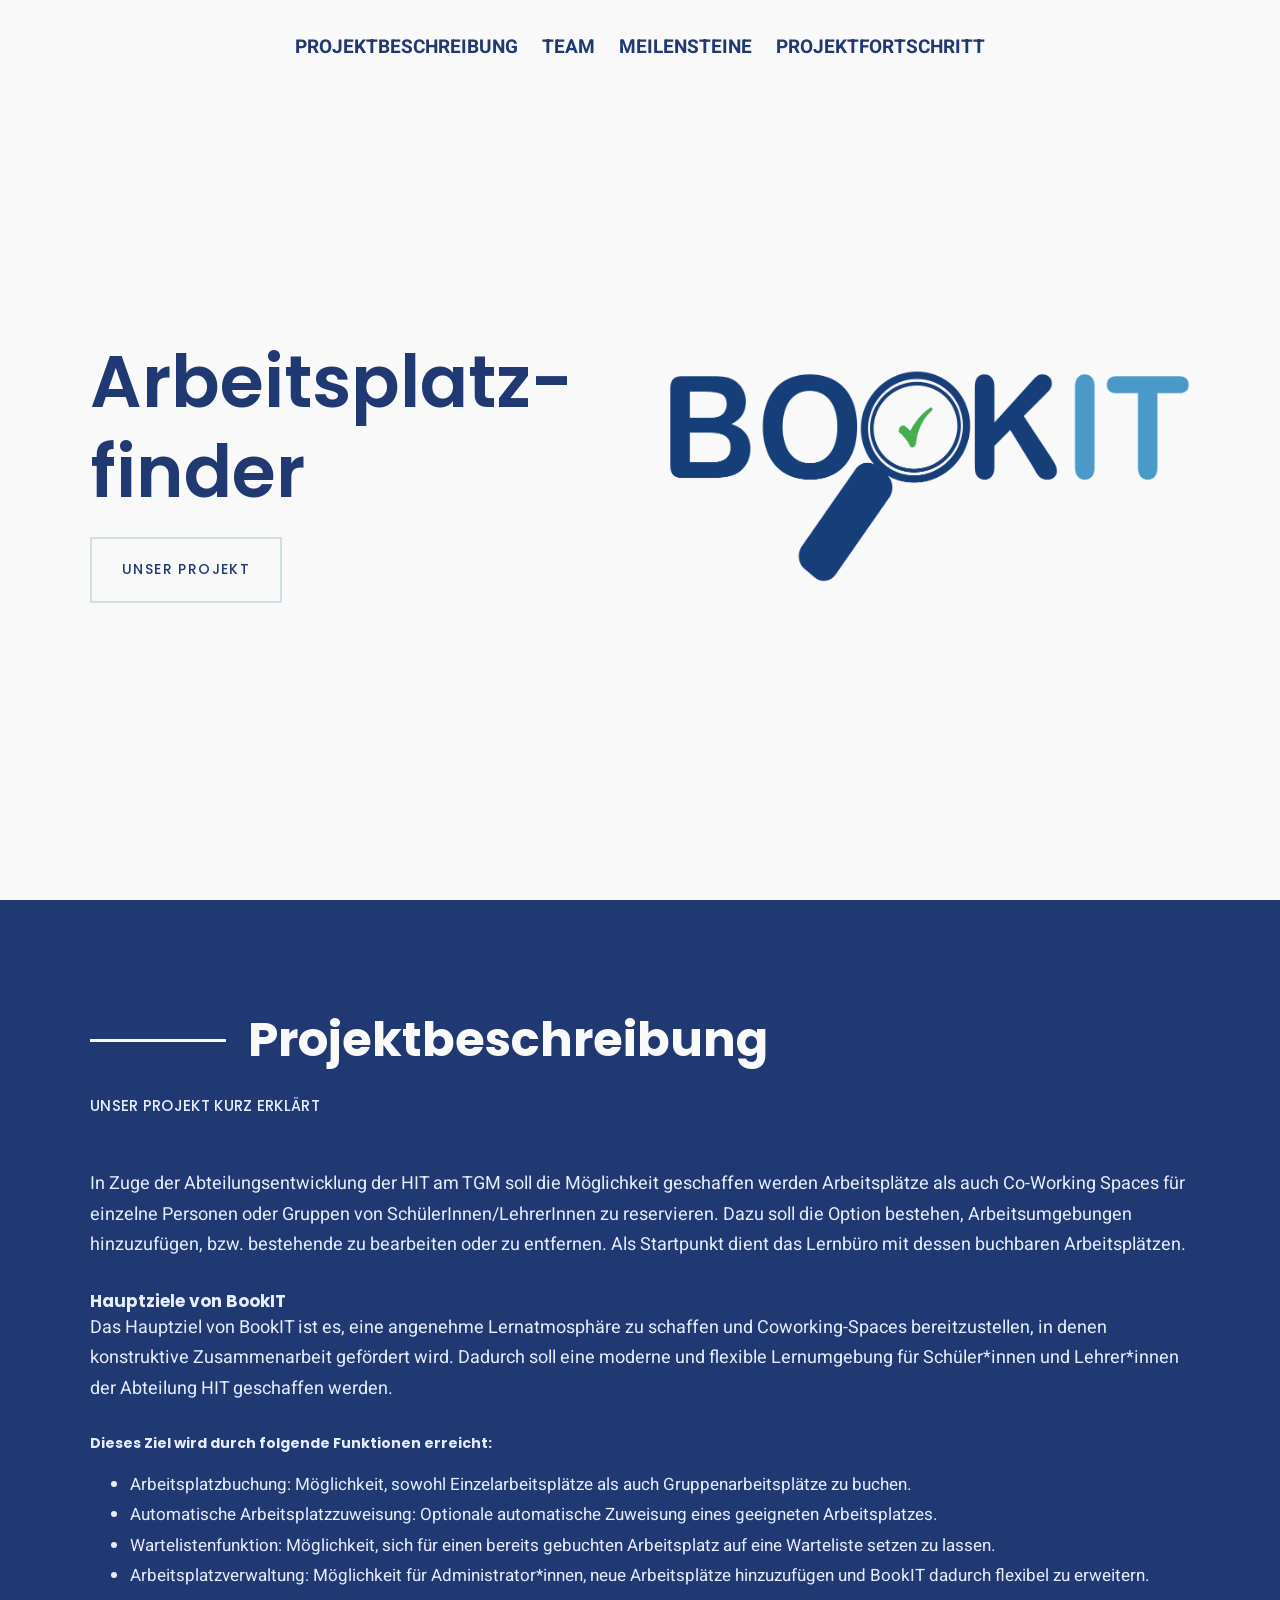
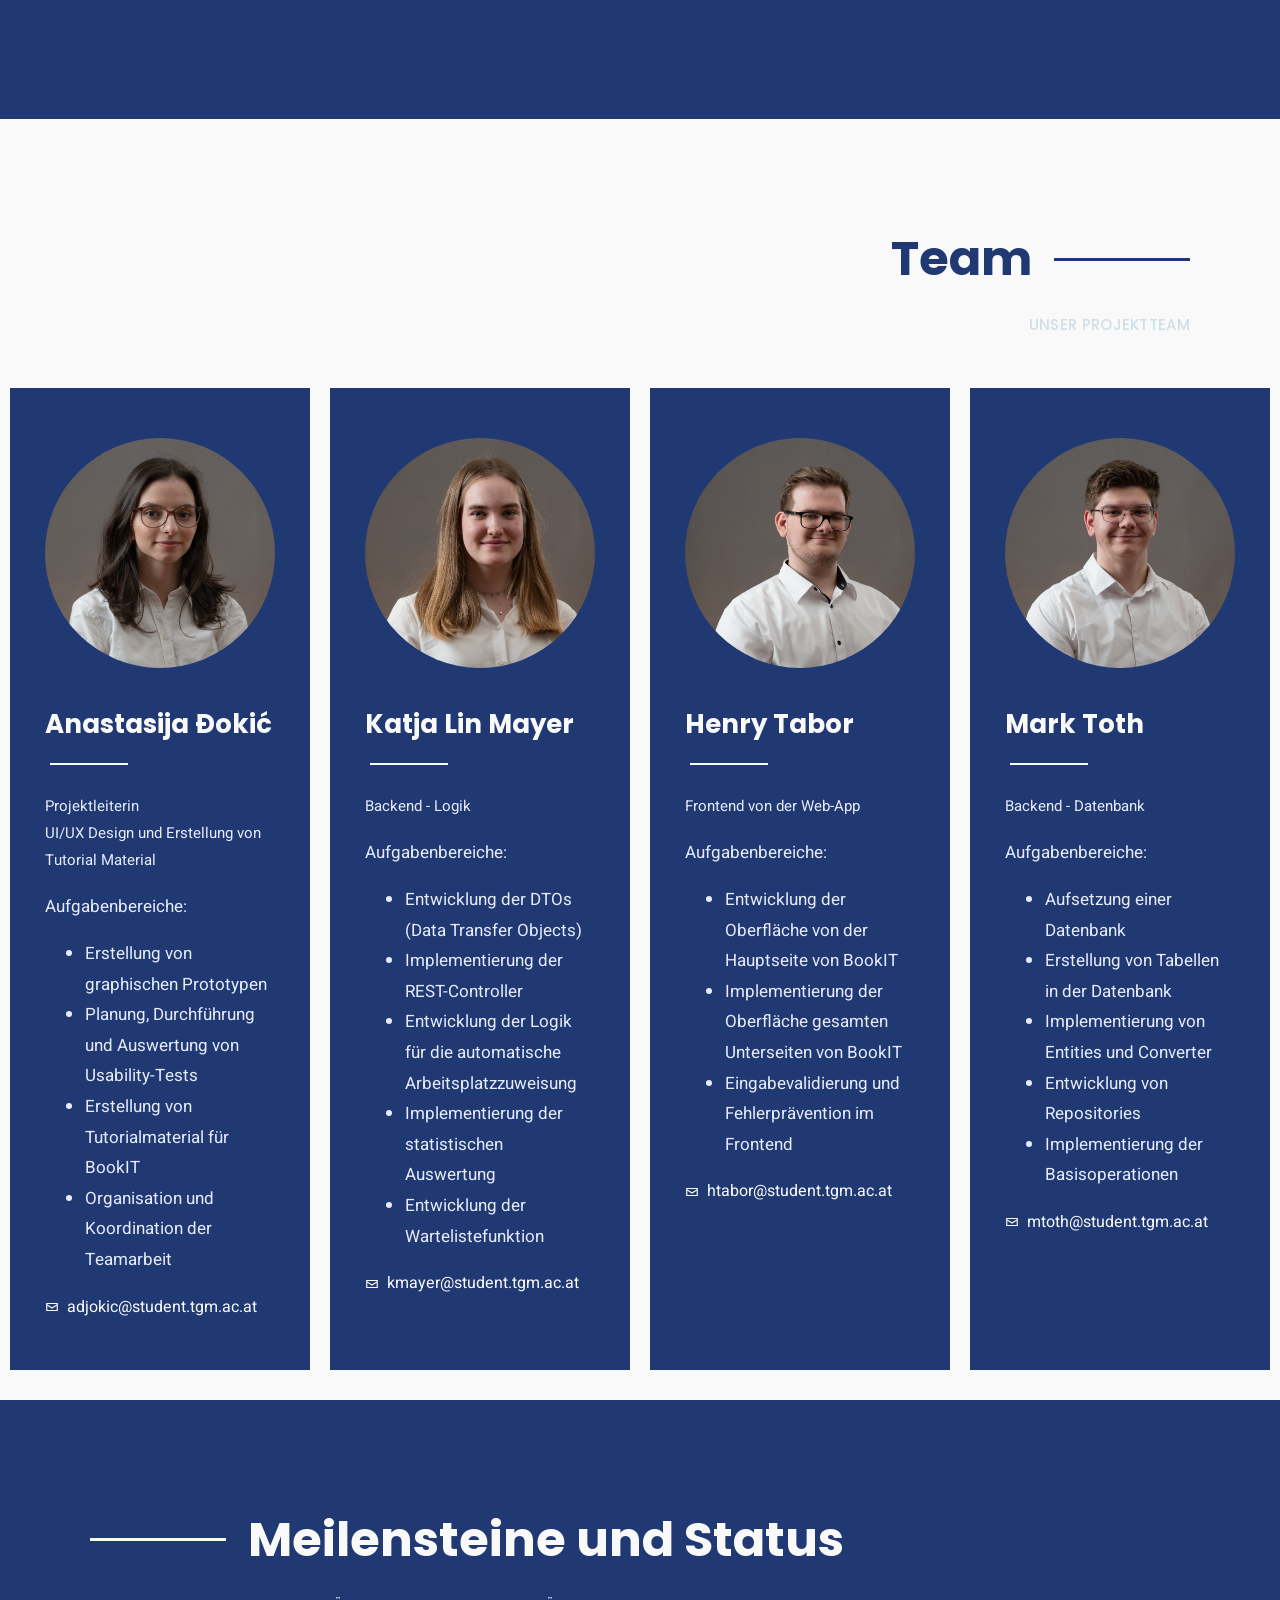
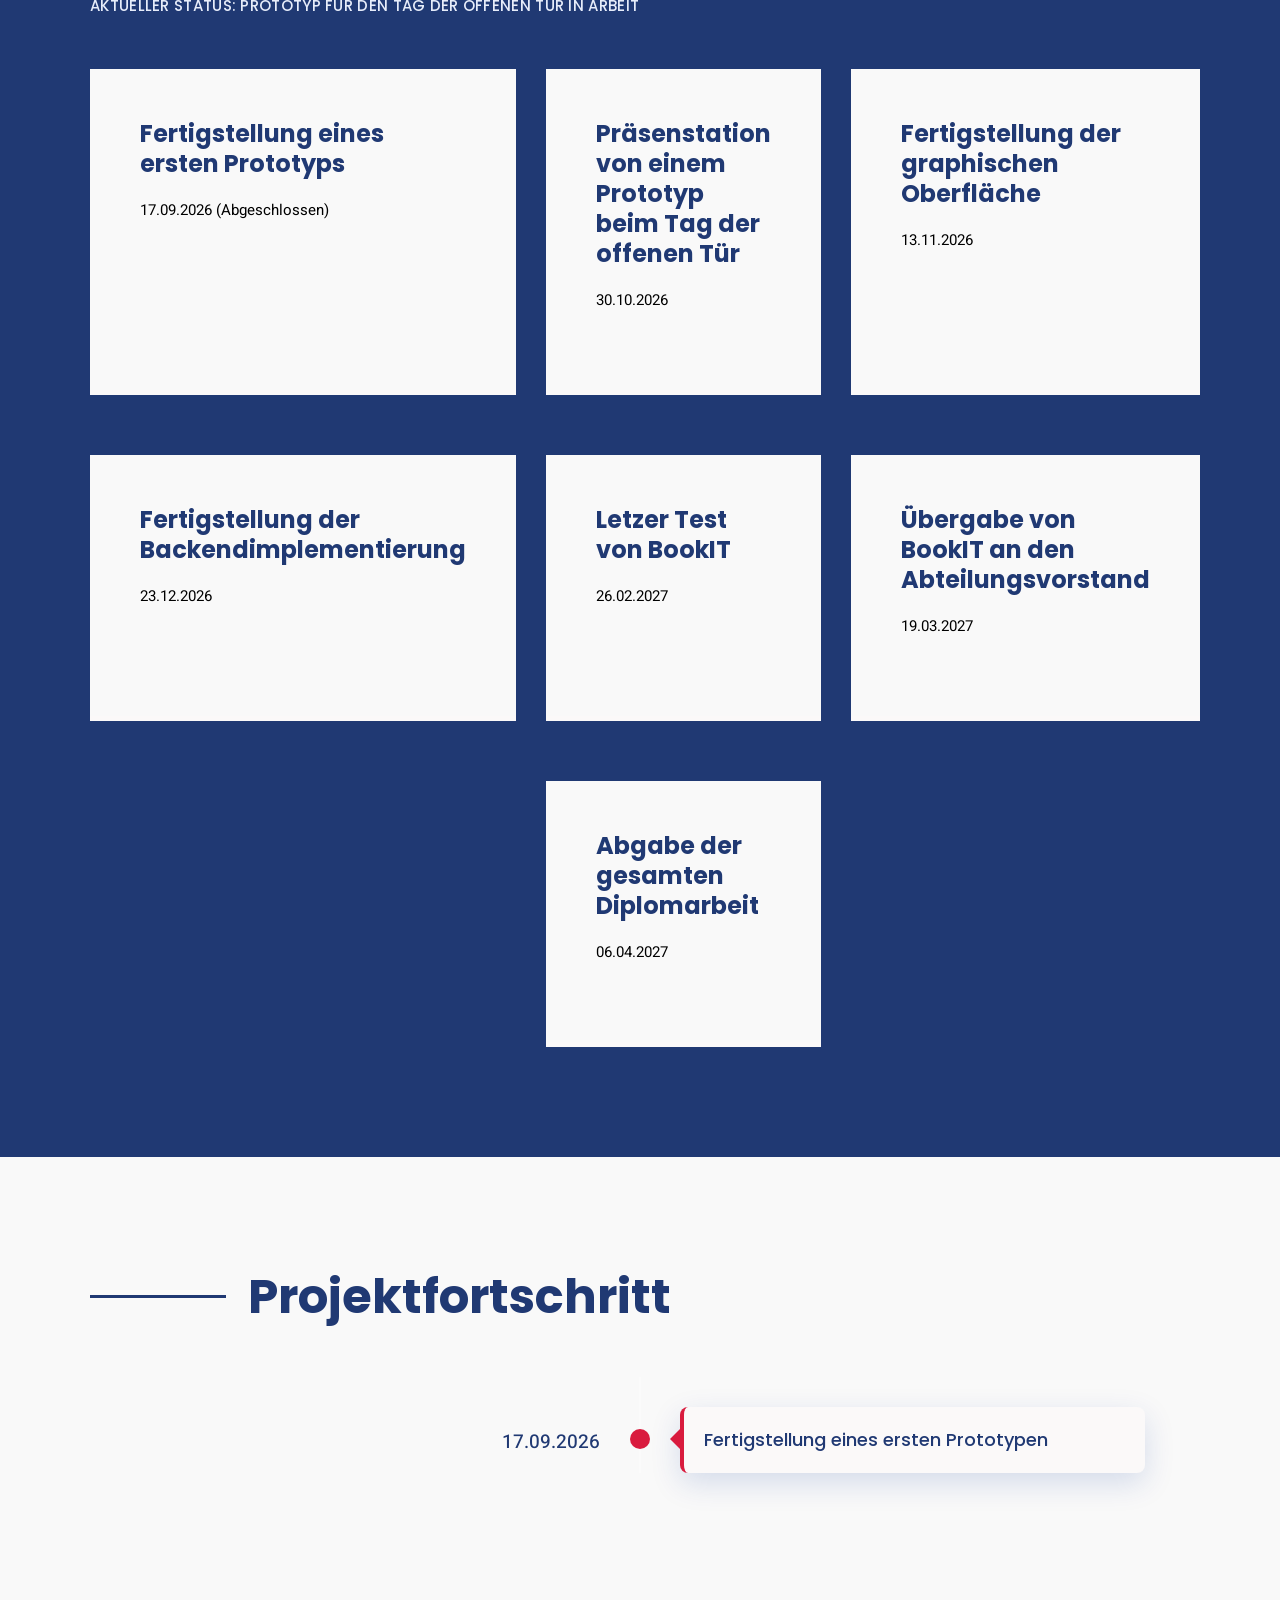
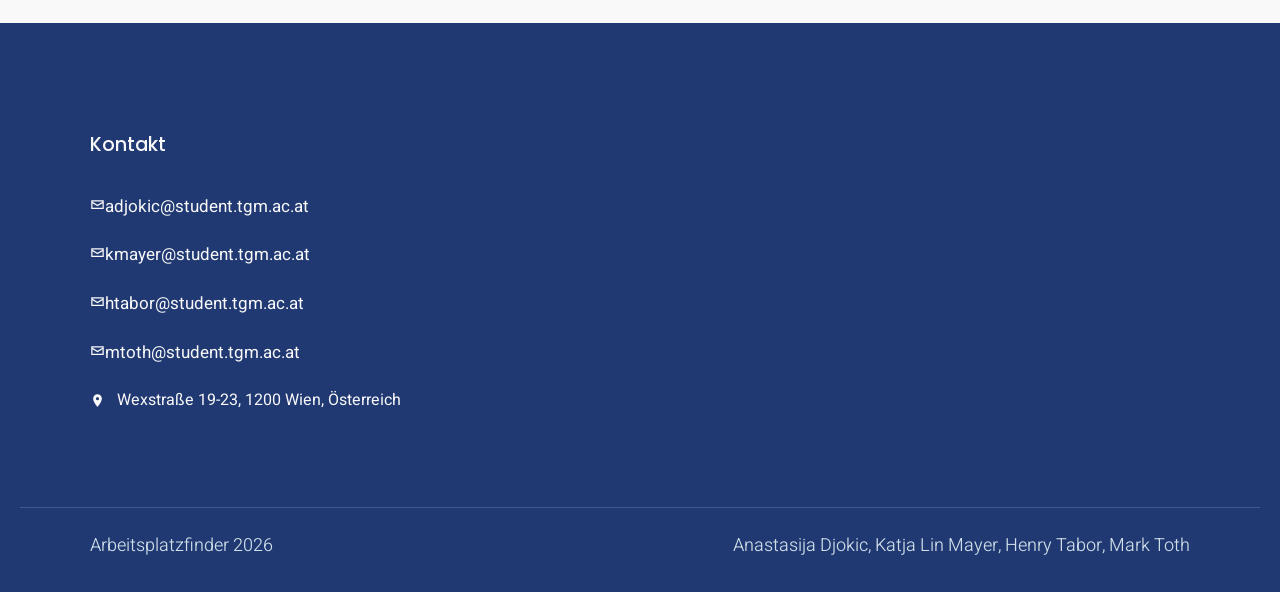
<file: index.html>
<!DOCTYPE html> 
<html lang=en-US style=scroll-behavior:auto>
<head>
    <title>Arbeitsplatzfinder</title>
    <meta charset="utf-8">
    <meta name="viewport" content="width=device-width, initial-scale=1.0">
    <link rel="stylesheet" href="style.css">
    
</head>

<body> 
     <!-- Icon-Sammlung (wird mit <use> eingebunden) -->
  <svg xmlns="http://www.w3.org/2000/svg" style="display:none">
    <symbol id="icon-mail" viewBox="0 0 24 24">
      <path fill="currentColor" d="M2 5h20v14H2V5zm2 2v.5l8 5 8-5V7H4zm16 2.8-8 5-8-5V17h16V9.8z"/>
    </symbol>
    <symbol id="icon-arrow" viewBox="0 0 24 24">
      <path fill="none" stroke="currentColor" stroke-width="3" d="M9 5l7 7-7 7"/>
    </symbol>
    <symbol id="icon-pin" viewBox="0 0 24 24">
      <path fill="currentColor" d="M12 2a7 7 0 0 0-7 7c0 5 7 13 7 13s7-8 7-13a7 7 0 0 0-7-7zm0 9.5A2.5 2.5 0 1 1 12 6.5a2.5 2.5 0 0 1 0 5z"/>
    </symbol>
    <symbol id="icon-database" viewBox="0 0 24 24">
      <path fill="currentColor" d="M12 2C7 2 3 3.6 3 5.5v3C3 10.4 7 12 12 12s9-1.6 9-3.5v-3C21 3.6 17 2 12 2zm-9 9.3v3.2C3 16.4 7 18 12 18s9-1.6 9-3.5v-3.2c-1.9 1.4-5.3 2.2-9 2.2s-7.1-.8-9-2.2zm0 6v1.2C3 20.4 7 22 12 22s9-1.6 9-3.5v-1.2c-1.9 1.4-5.3 2.2-9 2.2s-7.1-.8-9-2.2z"/>
    </symbol>
    <symbol id="icon-code" viewBox="0 0 24 24">
      <path fill="none" stroke="currentColor" stroke-width="2.5" d="M8 6l-6 6 6 6M16 6l6 6-6 6M14 4l-4 16"/>
    </symbol>
    <symbol id="icon-layout" viewBox="0 0 24 24">
      <path fill="currentColor" d="M2 3h20v18H2V3zm2 2v4h16V5H4zm0 6v8h6v-8H4zm8 0v8h8v-8h-8z"/>
    </symbol>
    <symbol id="icon-magic" viewBox="0 0 24 24">
      <path fill="currentColor" d="M3 19.6 15.6 7l1.4 1.4L4.4 21 3 19.6zM18 2l1 2.5L21.5 5 19 6l-1 2.5L17 6l-2.5-1L17 4.5 18 2zM10 2l.7 1.8 1.8.7-1.8.7L10 7l-.7-1.8-1.8-.7 1.8-.7L10 2zm10 9 .7 1.8 1.8.7-1.8.7L20 16l-.7-1.8-1.8-.7 1.8-.7L20 11z"/>
    </symbol>
    <symbol id="icon-bell" viewBox="0 0 24 24">
      <path fill="currentColor" d="M12 22a2.5 2.5 0 0 0 2.5-2.5h-5A2.5 2.5 0 0 0 12 22zm7-6V11a7 7 0 0 0-5.5-6.8V3a1.5 1.5 0 0 0-3 0v1.2A7 7 0 0 0 5 11v5l-2 2v.5h18V18l-2-2z"/>
    </symbol>
    <symbol id="icon-flag" viewBox="0 0 24 24">
      <path fill="currentColor" d="M4 2h2v20H4V2zm3 1h13l-3 5 3 5H7V3z"/>
    </symbol>
  </svg>
 
  <!-- ================= Navigation ================= -->
  <nav class="nav" aria-label="Hauptnavigation">
    <ul class="nav__list">
      <li><a href="#beschreibung">Projektbeschreibung</a></li>
      <li><a href="#team">Team</a></li>
      <li><a href="#meilensteine">Meilensteine</a></li>
      <li><a href="#fortschritt">Projektfortschritt</a></li>
    </ul>
  </nav>
 

  <header class="hero" id="start">
    <div class="container hero__inner">
      <div>
        <h1 class="hero__title">Arbeits&shy;platz&shy;finder</h1>
        <a class="button" href="#beschreibung">Unser Projekt</a>
      </div>
 
       <img src="./Logo_BookIT.png" width="600" height="230" />
    </div>
  </header>
 
  <main>
 
    <!-- ================= Projektbeschreibung ================= -->
    <section class="section section--dark" id="beschreibung">
      <div class="container">
        <div class="section-heading">
          <h2 class="section-heading__title">Projektbeschreibung</h2>
          <span class="section-heading__subtitle">Unser Projekt kurz erklärt</span>
        </div>
 
        <div class="columns-3">
          <div class="description-block">
            <!-- <h3>Description:</h3> -->
            <p>In Zuge der Abteilungsentwicklung der HIT am TGM soll die Möglichkeit geschaffen werden Arbeitsplätze 
                als auch Co-Working Spaces für einzelne Personen oder Gruppen von SchülerInnen/LehrerInnen zu reservieren. 
                Dazu soll die Option bestehen, Arbeitsumgebungen hinzuzufügen, bzw. bestehende zu bearbeiten oder zu entfernen.
                 Als Startpunkt dient das Lernbüro mit dessen buchbaren Arbeitsplätzen.</p>
            <br>
            <h4>Hauptziele von BookIT</h4>
            <p>Das Hauptziel von BookIT ist es, eine angenehme Lernatmosphäre zu schaffen und Coworking-Spaces bereitzustellen, 
              in denen konstruktive Zusammenarbeit gefördert wird. Dadurch soll eine moderne und flexible Lernumgebung für Schüler*innen 
              und Lehrer*innen der Abteilung HIT geschaffen werden.</p>
            <br>
            <h5>Dieses Ziel wird durch folgende Funktionen erreicht:</h5>
            <ul class="ziele">
              <li><a>Arbeitsplatzbuchung: Möglichkeit, sowohl Einzelarbeitsplätze als auch Gruppenarbeitsplätze zu buchen.</a></li>
              <li><a>Automatische Arbeitsplatzzuweisung: Optionale automatische Zuweisung eines geeigneten Arbeitsplatzes.</a></li>
              <li><a>Wartelistenfunktion: Möglichkeit, sich für einen bereits gebuchten Arbeitsplatz auf eine Warteliste setzen zu lassen.</a></li>
              <li><a>Arbeitsplatzverwaltung: Möglichkeit für Administrator*innen, neue Arbeitsplätze hinzuzufügen und BookIT dadurch flexibel zu erweitern.</a></li>
              
            </ul>
          </div>
        </div>
      </div>
    </section>
 
    <!-- ================= Team ================= -->
    <section class="section section--light team" id="team">
      <div class="container">
        <div class="section-heading section-heading--right">
          <h2 class="section-heading__title">Team</h2>
          <span class="section-heading__subtitle">Unser Projektteam</span>
        </div>
      </div>
 
      <div class="team-grid">
        <article class="team-card">
          <img class="team-card__photo" src="./Anastasija-Portrait.png" alt="Anastasija">
          <h3 class="team-card__name">Anastasija Đokić</h3>
          <div class="team-card__divider"></div>
          <p class="team-card__role">Projektleiterin <br> UI/UX Design und Erstellung von Tutorial Material</p>
          <p>Aufgabenbereiche:</p>
          <ul class="aufgaben">
              <li><a>Erstellung von graphischen Prototypen</a></li>
              <li><a>Planung, Durchführung und Auswertung von Usability-Tests</a></li>
              <li><a>Erstellung von Tutorialmaterial für BookIT</a></li>
              <li><a>Organisation und Koordination der Teamarbeit</a></li>
          </ul>
          <a class="team-card__mail" >
            <svg><use href="#icon-mail"/></svg> adjokic@student.tgm.ac.at
          </a>
        </article>
 
        <article class="team-card">
          <img class="team-card__photo" src="./KL-Portrait.png" alt="KL">
          <h3 class="team-card__name">Katja Lin Mayer</h3>
          <div class="team-card__divider"></div>
          <p class="team-card__role">Backend - Logik</p>
          <p>Aufgabenbereiche:</p>
          <ul class="aufgaben">
              <li><a>Entwicklung der DTOs (Data Transfer Objects)</a></li>
              <li><a>Implementierung der REST-Controller</a></li>
              <li><a>Entwicklung der Logik für die automatische Arbeitsplatzzuweisung</a></li>
              <li><a>Implementierung der statistischen Auswertung</a></li>
              <li><a>Entwicklung der Wartelistefunktion</a></li>
          </ul>
          <a class="team-card__mail">
            <svg><use href="#icon-mail"/></svg> kmayer@student.tgm.ac.at
          </a>
        </article>
 
        <article class="team-card">
          <img class="team-card__photo" src="./Henry-Portrait.png" alt="Henry">
          <h3 class="team-card__name">Henry Tabor</h3>
          <div class="team-card__divider"></div>
          <p class="team-card__role">Frontend von der Web-App</p>
          <p>Aufgabenbereiche:</p>
          <ul class="aufgaben">
              <li><a>Entwicklung der Oberfläche von der Hauptseite von BookIT</a></li>
              <li><a>Implementierung der Oberfläche gesamten Unterseiten von BookIT</a></li>
              <li><a>Eingabevalidierung und Fehlerprävention im Frontend</a></li>
          </ul>
          <a class="team-card__mail">
            <svg><use href="#icon-mail"/></svg> htabor@student.tgm.ac.at
          </a>
        </article>
 
        <article class="team-card">
          <img class="team-card__photo" src="./Mark-Portrait.png" alt="Mark">
          <h3 class="team-card__name">Mark Toth</h3>
          <div class="team-card__divider"></div>
          <p class="team-card__role">Backend - Datenbank</p>
          <p>Aufgabenbereiche:</p>
          <ul class="aufgaben">
              <li><a>Aufsetzung einer Datenbank</a></li>
              <li><a>Erstellung von Tabellen in der Datenbank</a></li>
              <li><a>Implementierung von Entities und Converter </a></li>
              <li><a>Entwicklung von Repositories</a></li>
              <li><a>Implementierung der Basisoperationen</a></li>
          </ul>
          <a class="team-card__mail">
            <svg><use href="#icon-mail"/></svg> mtoth@student.tgm.ac.at
          </a>
        </article>
      </div>
    </section>
 
    <!-- ================= Meilensteine ================= -->
    <section class="section section--dark" id="meilensteine">
      <div class="container">
        <div class="section-heading">
          <h2 class="section-heading__title">Meilensteine und Status</h2>
          <span class="section-heading__subtitle">Aktueller Status: Prototyp für den Tag der offenen Tür in Arbeit</span>
        </div>
 
        <div class="milestone-grid">
          <div class="milestone milestone--done">
            <h3 class="milestone__title">Fertigstellung eines ersten Prototyps</h3>
            <p class="milestone__date">17.09.2026</p>
            <p class="milestone__text"></p>
          </div>
 
          <div class="milestone">
            <h3 class="milestone__title">Präsenstation von einem Prototyp beim Tag der offenen Tür</h3>
            <p class="milestone__date">30.10.2026</p>
            <p class="milestone__text"></p>
          </div>
 
          <div class="milestone">
            <h3 class="milestone__title">Fertigstellung der graphischen Oberfläche</h3>
            <p class="milestone__date">13.11.2026</p>
            <p class="milestone__text"></p>
          </div>
 
          <div class="milestone">
            <h3 class="milestone__title">Fertigstellung der Backendimplementierung</h3>
            <p class="milestone__date">23.12.2026</p>
            <p class="milestone__text"></p>
          </div>
 
          <div class="milestone">
            <h3 class="milestone__title">Letzer Test von BookIT</h3>
            <p class="milestone__date">26.02.2027</p>
            <p class="milestone__text"></p>
          </div>
 
          <div class="milestone">
            <h3 class="milestone__title">Übergabe von BookIT an den Abteilungsvorstand</h3>
            <p class="milestone__date">19.03.2027</p>
            <p class="milestone__text"></p>
          </div>
 
          <div class="milestone milestone--center">
            <h3 class="milestone__title">Abgabe der gesamten Diplomarbeit</h3>
            <p class="milestone__date">06.04.2027</p>
            <p class="milestone__text"></p>
          </div>
        </div>
      </div>
    </section>
 
    <!-- ================= Projektfortschritt (Timeline) ================= -->
    <section class="section section--light" id="fortschritt">
      <div class="container">
        <div class="section-heading">
          <h2 class="section-heading__title">Projektfortschritt</h2>
        </div>
 
        <ol class="timeline">
          <li class="timeline__item">
            <span class="timeline__date">17.09.2026</span>
            <span class="timeline__dot"></span>
            <div class="timeline__card">
              <h3>Fertigstellung eines ersten Prototypen</h3>
            </div>
          </li>
          
        </ol>
      </div>
    </section>
 
  </main>
 
  <!-- ================= Footer ================= -->
  <footer class="footer">
    <div class="container footer__columns">
      <div>
        <h4>Kontakt</h4>
        <ul class="footer__list">
          <li><svg><use href="#icon-mail"/></svg>adjokic@student.tgm.ac.at</a></li>
          <li><svg><use href="#icon-mail"/></svg>kmayer@student.tgm.ac.at</a></li>
          <li><svg><use href="#icon-mail"/></svg>htabor@student.tgm.ac.at</a></li>
          <li><svg><use href="#icon-mail"/></svg>mtoth@student.tgm.ac.at</a></li>
          <li><span><svg><use href="#icon-pin"/></svg>Wexstraße 19-23, 1200 Wien, Österreich</span></li>
        </ul>
      </div>
    </div>
    <div class="footer__bottom">
      <div class="container">
        <span>Arbeitsplatzfinder 2026</span>
        <span>Anastasija Djokic, Katja Lin Mayer, Henry Tabor, Mark Toth</span>
      </div>
    </div>
  </footer>
 
</body>

</html>
</file>
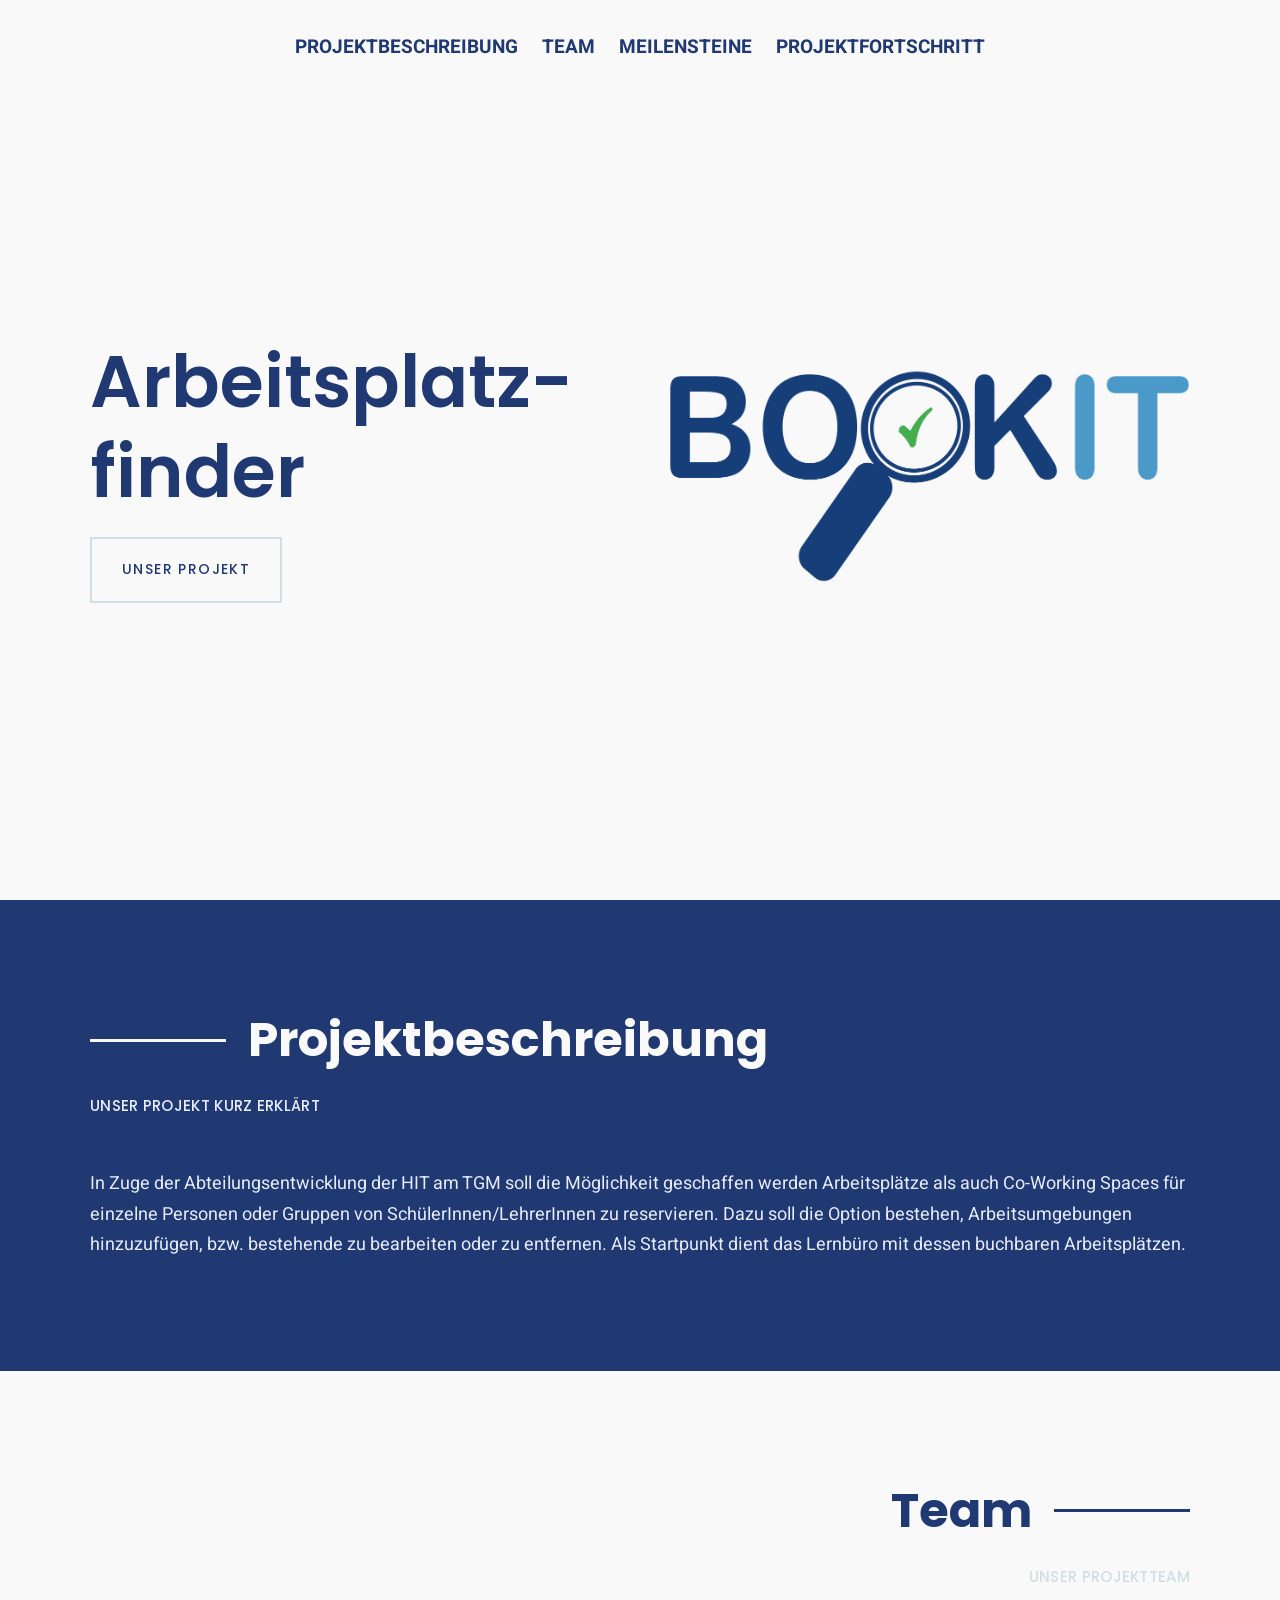
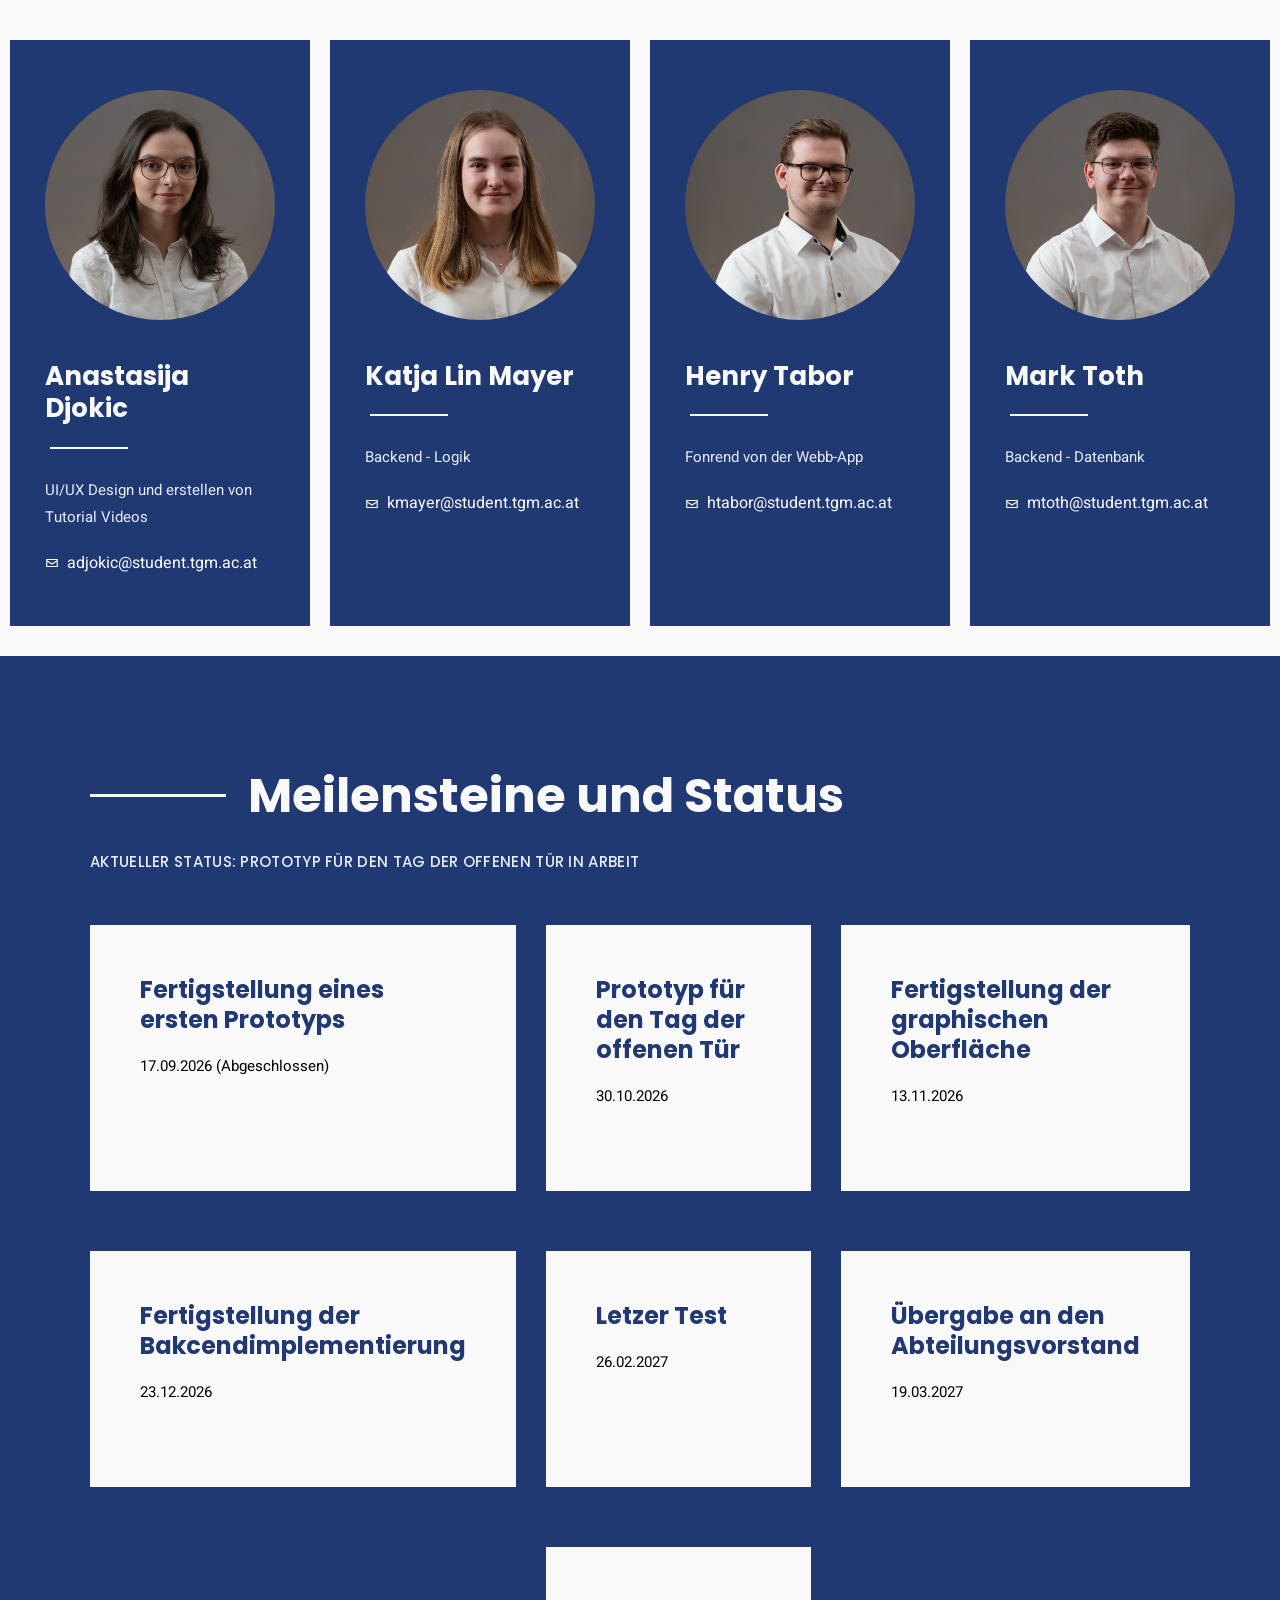
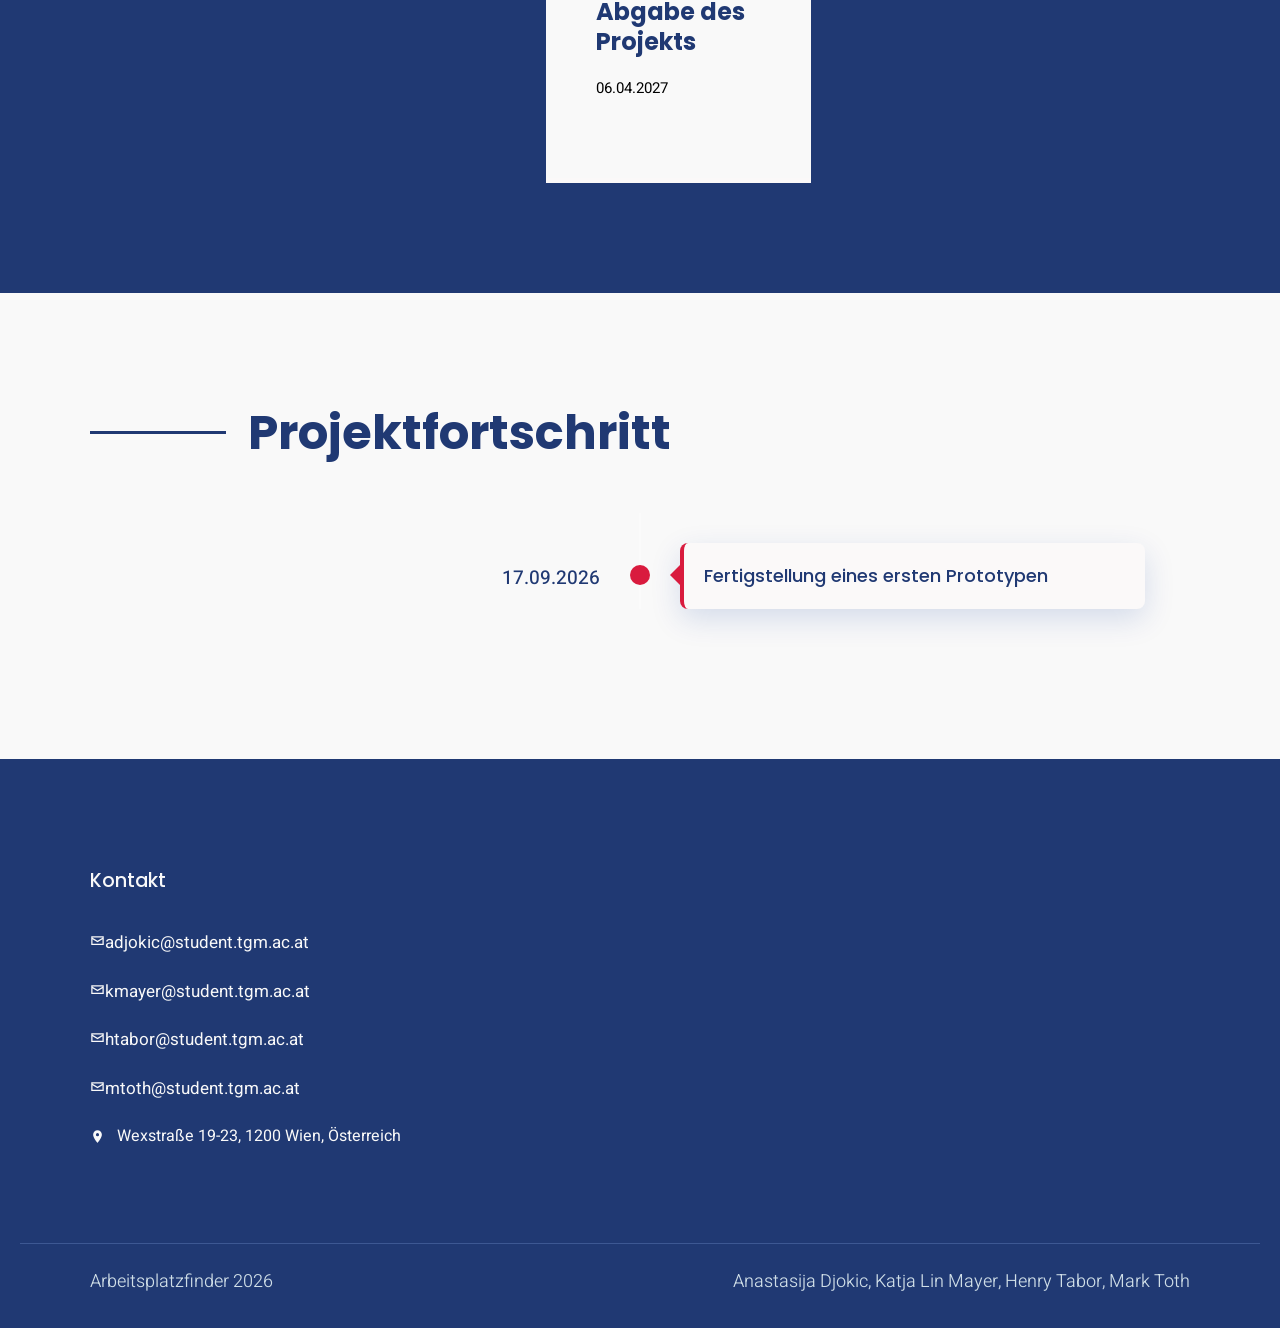
<file: bookIt-Website.html>
<!DOCTYPE html> 
<html lang=en-US style=scroll-behavior:auto>
<head>
    <title>Arbeitsplatzfinder</title>
    <meta charset="utf-8">
    <meta name="viewport" content="width=device-width, initial-scale=1.0">
    <link rel="stylesheet" href="style.css">
    
</head>

<body> 
     <!-- Icon-Sammlung (wird mit <use> eingebunden) -->
  <svg xmlns="http://www.w3.org/2000/svg" style="display:none">
    <symbol id="icon-mail" viewBox="0 0 24 24">
      <path fill="currentColor" d="M2 5h20v14H2V5zm2 2v.5l8 5 8-5V7H4zm16 2.8-8 5-8-5V17h16V9.8z"/>
    </symbol>
    <symbol id="icon-arrow" viewBox="0 0 24 24">
      <path fill="none" stroke="currentColor" stroke-width="3" d="M9 5l7 7-7 7"/>
    </symbol>
    <symbol id="icon-pin" viewBox="0 0 24 24">
      <path fill="currentColor" d="M12 2a7 7 0 0 0-7 7c0 5 7 13 7 13s7-8 7-13a7 7 0 0 0-7-7zm0 9.5A2.5 2.5 0 1 1 12 6.5a2.5 2.5 0 0 1 0 5z"/>
    </symbol>
    <symbol id="icon-database" viewBox="0 0 24 24">
      <path fill="currentColor" d="M12 2C7 2 3 3.6 3 5.5v3C3 10.4 7 12 12 12s9-1.6 9-3.5v-3C21 3.6 17 2 12 2zm-9 9.3v3.2C3 16.4 7 18 12 18s9-1.6 9-3.5v-3.2c-1.9 1.4-5.3 2.2-9 2.2s-7.1-.8-9-2.2zm0 6v1.2C3 20.4 7 22 12 22s9-1.6 9-3.5v-1.2c-1.9 1.4-5.3 2.2-9 2.2s-7.1-.8-9-2.2z"/>
    </symbol>
    <symbol id="icon-code" viewBox="0 0 24 24">
      <path fill="none" stroke="currentColor" stroke-width="2.5" d="M8 6l-6 6 6 6M16 6l6 6-6 6M14 4l-4 16"/>
    </symbol>
    <symbol id="icon-layout" viewBox="0 0 24 24">
      <path fill="currentColor" d="M2 3h20v18H2V3zm2 2v4h16V5H4zm0 6v8h6v-8H4zm8 0v8h8v-8h-8z"/>
    </symbol>
    <symbol id="icon-magic" viewBox="0 0 24 24">
      <path fill="currentColor" d="M3 19.6 15.6 7l1.4 1.4L4.4 21 3 19.6zM18 2l1 2.5L21.5 5 19 6l-1 2.5L17 6l-2.5-1L17 4.5 18 2zM10 2l.7 1.8 1.8.7-1.8.7L10 7l-.7-1.8-1.8-.7 1.8-.7L10 2zm10 9 .7 1.8 1.8.7-1.8.7L20 16l-.7-1.8-1.8-.7 1.8-.7L20 11z"/>
    </symbol>
    <symbol id="icon-bell" viewBox="0 0 24 24">
      <path fill="currentColor" d="M12 22a2.5 2.5 0 0 0 2.5-2.5h-5A2.5 2.5 0 0 0 12 22zm7-6V11a7 7 0 0 0-5.5-6.8V3a1.5 1.5 0 0 0-3 0v1.2A7 7 0 0 0 5 11v5l-2 2v.5h18V18l-2-2z"/>
    </symbol>
    <symbol id="icon-flag" viewBox="0 0 24 24">
      <path fill="currentColor" d="M4 2h2v20H4V2zm3 1h13l-3 5 3 5H7V3z"/>
    </symbol>
  </svg>
 
  <!-- ================= Navigation ================= -->
  <nav class="nav" aria-label="Hauptnavigation">
    <ul class="nav__list">
      <li><a href="#beschreibung">Projektbeschreibung</a></li>
      <li><a href="#team">Team</a></li>
      <li><a href="#meilensteine">Meilensteine</a></li>
      <li><a href="#fortschritt">Projektfortschritt</a></li>
    </ul>
  </nav>
 

  <header class="hero" id="start">
    <div class="container hero__inner">
      <div>
        <h1 class="hero__title">Arbeits&shy;platz&shy;finder</h1>
        <a class="button" href="#beschreibung">Unser Projekt</a>
      </div>
 
       <img src="./Logo_BookIT.png" width="600" height="230" />
    </div>
  </header>
 
  <main>
 
    <!-- ================= Projektbeschreibung ================= -->
    <section class="section section--dark" id="beschreibung">
      <div class="container">
        <div class="section-heading">
          <h2 class="section-heading__title">Projektbeschreibung</h2>
          <span class="section-heading__subtitle">Unser Projekt kurz erklärt</span>
        </div>
 
        <div class="columns-3">
          <div class="description-block">
            <!-- <h3>Description:</h3> -->
            <p>In Zuge der Abteilungsentwicklung der HIT am TGM soll die Möglichkeit geschaffen werden Arbeitsplätze 
                als auch Co-Working Spaces für einzelne Personen oder Gruppen von SchülerInnen/LehrerInnen zu reservieren. 
                Dazu soll die Option bestehen, Arbeitsumgebungen hinzuzufügen, bzw. bestehende zu bearbeiten oder zu entfernen.
                 Als Startpunkt dient das Lernbüro mit dessen buchbaren Arbeitsplätzen.</p>
          </div>
        </div>
      </div>
    </section>
 
    <!-- ================= Team ================= -->
    <section class="section section--light team" id="team">
      <div class="container">
        <div class="section-heading section-heading--right">
          <h2 class="section-heading__title">Team</h2>
          <span class="section-heading__subtitle">Unser Projektteam</span>
        </div>
      </div>
 
      <div class="team-grid">
        <article class="team-card">
          <img class="team-card__photo" src="./Anastasija-Portrait.png" alt="Anastasija">
          <h3 class="team-card__name">Anastasija Djokic</h3>
          <div class="team-card__divider"></div>
          <p class="team-card__role">UI/UX Design und erstellen von Tutorial Videos</p>
          <a class="team-card__mail" >
            <svg><use href="#icon-mail"/></svg> adjokic@student.tgm.ac.at
          </a>
        </article>
 
        <article class="team-card">
          <img class="team-card__photo" src="./KL-Portrait.png" alt="KL">
          <h3 class="team-card__name">Katja Lin Mayer</h3>
          <div class="team-card__divider"></div>
          <p class="team-card__role">Backend - Logik</p>
          <a class="team-card__mail">
            <svg><use href="#icon-mail"/></svg> kmayer@student.tgm.ac.at
          </a>
        </article>
 
        <article class="team-card">
          <img class="team-card__photo" src="./Henry-Portrait.png" alt="Henry">
          <h3 class="team-card__name">Henry Tabor</h3>
          <div class="team-card__divider"></div>
          <p class="team-card__role">Fonrend von der Webb-App</p>
          <a class="team-card__mail">
            <svg><use href="#icon-mail"/></svg> htabor@student.tgm.ac.at
          </a>
        </article>
 
        <article class="team-card">
          <img class="team-card__photo" src="./Mark-Portrait.png" alt="Mark">
          <h3 class="team-card__name">Mark Toth</h3>
          <div class="team-card__divider"></div>
          <p class="team-card__role">Backend - Datenbank</p>
          <a class="team-card__mail">
            <svg><use href="#icon-mail"/></svg> mtoth@student.tgm.ac.at
          </a>
        </article>
      </div>
    </section>
 
    <!-- ================= Meilensteine ================= -->
    <section class="section section--dark" id="meilensteine">
      <div class="container">
        <div class="section-heading">
          <h2 class="section-heading__title">Meilensteine und Status</h2>
          <span class="section-heading__subtitle">Aktueller Status: Prototyp für den Tag der offenen Tür in Arbeit</span>
        </div>
 
        <div class="milestone-grid">
          <div class="milestone milestone--done">
            <h3 class="milestone__title">Fertigstellung eines ersten Prototyps</h3>
            <p class="milestone__date">17.09.2026</p>
            <p class="milestone__text"></p>
          </div>
 
          <div class="milestone">
            <h3 class="milestone__title">Prototyp für den Tag der offenen Tür</h3>
            <p class="milestone__date">30.10.2026</p>
            <p class="milestone__text"></p>
          </div>
 
          <div class="milestone">
            <h3 class="milestone__title">Fertigstellung der graphischen Oberfläche</h3>
            <p class="milestone__date">13.11.2026</p>
            <p class="milestone__text"></p>
          </div>
 
          <div class="milestone">
            <h3 class="milestone__title">Fertigstellung der Bakcendimplementierung</h3>
            <p class="milestone__date">23.12.2026</p>
            <p class="milestone__text"></p>
          </div>
 
          <div class="milestone">
            <h3 class="milestone__title">Letzer Test</h3>
            <p class="milestone__date">26.02.2027</p>
            <p class="milestone__text"></p>
          </div>
 
          <div class="milestone">
            <h3 class="milestone__title">Übergabe an den Abteilungsvorstand</h3>
            <p class="milestone__date">19.03.2027</p>
            <p class="milestone__text"></p>
          </div>
 
          <div class="milestone milestone--center">
            <h3 class="milestone__title">Abgabe des Projekts</h3>
            <p class="milestone__date">06.04.2027</p>
            <p class="milestone__text"></p>
          </div>
        </div>
      </div>
    </section>
 
    <!-- ================= Projektfortschritt (Timeline) ================= -->
    <section class="section section--light" id="fortschritt">
      <div class="container">
        <div class="section-heading">
          <h2 class="section-heading__title">Projektfortschritt</h2>
        </div>
 
        <ol class="timeline">
          <li class="timeline__item">
            <span class="timeline__date">17.09.2026</span>
            <span class="timeline__dot"></span>
            <div class="timeline__card">
              <h3>Fertigstellung eines ersten Prototypen</h3>
            </div>
          </li>
          
        </ol>
      </div>
    </section>
 
  </main>
 
  <!-- ================= Footer ================= -->
  <footer class="footer">
    <div class="container footer__columns">
      <div>
        <h4>Kontakt</h4>
        <ul class="footer__list">
          <li><svg><use href="#icon-mail"/></svg>adjokic@student.tgm.ac.at</a></li>
          <li><svg><use href="#icon-mail"/></svg>kmayer@student.tgm.ac.at</a></li>
          <li><svg><use href="#icon-mail"/></svg>htabor@student.tgm.ac.at</a></li>
          <li><svg><use href="#icon-mail"/></svg>mtoth@student.tgm.ac.at</a></li>
          <li><span><svg><use href="#icon-pin"/></svg>Wexstraße 19-23, 1200 Wien, Österreich</span></li>
        </ul>
      </div>
    </div>
    <div class="footer__bottom">
      <div class="container">
        <span>Arbeitsplatzfinder 2026</span>
        <span>Anastasija Djokic, Katja Lin Mayer, Henry Tabor, Mark Toth</span>
      </div>
    </div>
  </footer>
 
</body>

</html>
</file>
<file: style.css>
/*
Arbeitsplatzfinder - Stylesheet
*/

@import url("https://fonts.googleapis.com/css2?family=Poppins:wght@500;600;700&family=Heebo:wght@300;400;500&display=swap");
 
/* ---------- Farben & Grundwerte ---------- */
:root {
  --primary: #203973;      
  --secondary: #f9f9f9;    
  --third: #cfdee7;        
  --accent: #d91b3e;       /* Rot (Timeline) */
  --black: #000000;
  --white: #fbf9f9;
  --text-light: #e6ecfa;   /* Fließtext auf dunklem Blau */
 
  --font-heading: "Poppins", sans-serif;
  --font-body: "Heebo", sans-serif;
 
  --container: 1140px;
}
 
/* ---------- Reset ---------- */
*,
*::before,
*::after {
  box-sizing: border-box;
}
 
html {
  scroll-behavior: smooth;
}
 
body {
  margin: 0;
  font-family: var(--font-body);
  font-size: 17px;
  line-height: 1.8;
  color: var(--primary);
  background: var(--secondary);
}
 
h1, h2, h3, h4, h5 {
  font-family: var(--font-heading);
  margin: 0;
  line-height: 1.25;
}
 
p {
  margin: 0;
}
 
a {
  color: inherit;
  text-decoration: none;
}
 
img {
  max-width: 100%;
  display: block;
}
 
.container {
  width: 100%;
  max-width: var(--container);
  margin: 0 auto;
  padding: 0 20px;
}
 
/* ---------- Abschnitte ---------- */
.section {
  padding: 110px 0;
  scroll-margin-top: 0;
}
 
.section--dark {
  background: var(--primary);
  color: var(--text-light);
}
 
.section--light {
  background: var(--secondary);
  color: var(--primary);
}
 
/* ---------- Abschnitts-Überschrift (Linie + Titel) ---------- */
.section-heading {
  margin-bottom: 50px;
}
 
.section-heading__title {
  display: flex;
  align-items: center;
  gap: 22px;
  font-size: 48px;
  font-weight: 700;
}
 
.section-heading__title::before {
  content: "";
  flex: 0 0 136px;
  height: 3px;
  background: currentColor;
}
 
.section-heading__subtitle {
  display: block;
  margin-top: 22px;
  font-family: var(--font-heading);
  font-size: 15px;
  font-weight: 500;
  text-transform: uppercase;
  letter-spacing: 0.02em;
}
 
/* Variante: rechtsbündig, Linie rechts (wie "Team") */
.section-heading--right {
  text-align: right;
}
 
.section-heading--right .section-heading__title {
  justify-content: flex-start; /* bei row-reverse = rechts */
  flex-direction: row-reverse;
}
 
.section--dark .section-heading__title {
  color: var(--secondary);
}
 
.section--light .section-heading__subtitle {
  color: var(--third);
}
 
/* ---------- Navigation ---------- */
.nav {
  position: absolute;
  top: 0;
  left: 0;
  right: 0;
  padding-top: 30px;
  z-index: 10;
}
 
.nav__list {
  display: flex;
  justify-content: center;
  flex-wrap: wrap;
  gap: 10px 24px;
  margin: 0;
  padding: 0 20px;
  list-style: none;
}
 
.nav__list a {
  font-family: var(--font-body);
  font-size: 19px;
  font-weight: 700;
  text-transform: uppercase;
  color: var(--primary);
  transition: opacity 0.2s;
}
 
.nav__list a:hover {
  opacity: 0.7;
}
 
/* ---------- Hero ---------- */
.hero {
  position: relative;
  min-height: 100vh;
  display: flex;
  align-items: center;
  background: var(--secondary);
  padding: 120px 0 80px;
}
 
.hero__inner {
  display: grid;
  grid-template-columns: 1fr 1fr;
  align-items: center;
  gap: 40px;
}
 
.hero__authors {
  font-family: var(--font-heading);
  font-size: 16px;
  font-weight: 500;
  color: var(--white);
  margin-bottom: 30px;
}
 
.hero__title {
  font-size: 72px;
  font-weight: 600;
  line-height: 1.25;
  color: var(--primary);
  margin-bottom: 20px;
}
 
.hero__image {
  justify-self: center;
  width: 100%;
  max-width: 380px;
}
 
/* ---------- Button ---------- */
.button {
  display: inline-block;
  padding: 18px 30px;
  border: 2px solid var(--third);
  font-family: var(--font-heading);
  font-size: 14px;
  font-weight: 500;
  letter-spacing: 0.1em;
  text-transform: uppercase;
  color: var(--primary);
  transition: background 0.2s, color 0.2s;
}
 
.button:hover {
  background: var(--primary);
  border-color: var(--primary);
  color: var(--white);
}
 
/* ---------- Projektbeschreibung (3 Spalten) ---------- */
.columns-3 {
  display: block;
}

.description-block{
    max-width: 100%
}
 
.description-block h3 {
  font-size: 38px;
  font-weight: 700;
  line-height: 1.4;
  color: var(--secondary);
  margin-bottom: 20px;
}
 
.description-block p {
  font-size: 18px;
  line-height: 1.7;
}
 
/* ---------- Team ---------- */
.team {
  padding-bottom: 30px;
}
 
.team-grid {
  display: grid;
  grid-template-columns: repeat(4, 1fr);
  gap: 20px;
  padding: 0 10px;
}
 
.team-card {
  background: var(--primary);
  color: var(--text-light);
  padding: 50px 35px 45px;
}
 
.team-card__photo {
  width: 100%;
  aspect-ratio: 1;
  border-radius: 50%;
  object-fit: cover;
  margin-bottom: 40px;
}
 
/* Platzhalter, solange keine Fotos vorhanden sind */
.team-card__photo--placeholder {
  display: flex;
  align-items: center;
  justify-content: center;
  background: var(--third);
  font-family: var(--font-heading);
  font-size: 56px;
  font-weight: 600;
  color: var(--primary);
}
 
.team-card__name {
  font-size: 26px;
  font-weight: 700;
  color: var(--secondary);
}
 
.team-card__divider {
  width: 78px;
  height: 2px;
  margin: 22px 0 28px 5px;
  background: var(--secondary);
}
 
.team-card__role {
  font-size: 15px;
  line-height: 1.8;
  margin-bottom: 18px;
}
 
.team-card__mail {
  display: inline-flex;
  align-items: center;
  gap: 8px;
  font-size: 16px;
  color: var(--secondary);
}
 
.team-card__mail svg {
  width: 14px;
  height: 14px;
}
 
/* ---------- Meilensteine ---------- */
.milestone-grid {
  display: grid;
  grid-template-columns: repeat(3, 1fr);
  gap: 60px 30px;
}
 
.milestone {
  background: var(--secondary);
  border-bottom: 5px solid var(--white);
  padding: 50px;
  color: var(--black);
}
 
.milestone__icon {
  width: 40px;
  height: 40px;
  color: var(--primary);
  margin-bottom: 20px;
}
 
.milestone__title {
  font-size: 24px;
  font-weight: 700;
  color: var(--primary);
  margin-bottom: 18px;
}
 
.milestone__date {
  font-size: 15px;
  margin-bottom: 26px;
}
 
.milestone__text {
  font-size: 15px;
  line-height: 1.7;
}
 
.milestone--done .milestone__date::after {
  content: " (Abgeschlossen)";
}
 
/* letzter Meilenstein mittig, wie in der Vorlage */
.milestone--center {
  grid-column: 2;
}
 
/* ---------- Timeline (Projektfortschritt) ---------- */
.timeline {
  position: relative;
  max-width: 1010px;
  margin: 0 auto;
  list-style: none;
  padding: 30px 0 0;
}
 
/* senkrechte Linie */
.timeline::before {
  content: "";
  position: absolute;
  top: 0;
  bottom: 0;
  left: 50%;
  width: 2px;
  transform: translateX(-50%);
  background: rgba(255, 255, 255, 0.35);
}
 
.timeline__item {
  position: relative;
  display: grid;
  grid-template-columns: 1fr 80px 1fr;
  align-items: start;
  margin-bottom: 40px;
}
 
.timeline__date {
  grid-column: 1;
  grid-row: 1;
  text-align: right;
  padding-top: 18px;
  font-family: var(--font-body);
  font-size: 19px;
  font-weight: 500;
  color: var(--primary);
}
 
/* roter Punkt */
.timeline__dot {
  grid-column: 2;
  grid-row: 1;
  justify-self: center;
  width: 20px;
  height: 20px;
  margin-top: 22px;
  border-radius: 50%;
  background: var(--accent);
}
 
.timeline__card {
  grid-column: 3;
  grid-row: 1;
  position: relative;
  background: var(--white);
  border-left: 4px solid var(--accent);
  border-radius: 8px;
  padding: 22px 20px;
  box-shadow: 0 10px 30px rgba(10, 54, 157, 0.15);
}
 
/* kleiner roter Pfeil zur Linie */
.timeline__card::before {
  content: "";
  position: absolute;
  top: 22px;
  left: -14px;
  border: 10px solid transparent;
  border-right-color: var(--accent);
  border-left-width: 0;
}
 
.timeline__card h3 {
  font-size: 18px;
  font-weight: 500;
  color: var(--primary);
}
 
.timeline__card p {
  margin-top: 6px;
  font-size: 14px;
  line-height: 1.75;
  color: var(--primary);
}
 
/* jeder zweite Eintrag: Karte links, Datum rechts */
.timeline__item:nth-child(even) .timeline__date {
  grid-column: 3;
  text-align: left;
}
 
.timeline__item:nth-child(even) .timeline__card {
  grid-column: 1;
  border-left: none;
  border-right: 4px solid var(--accent);
}
 
.timeline__item:nth-child(even) .timeline__card::before {
  left: auto;
  right: -14px;
  border-right-width: 0;
  border-left-width: 10px;
  border-right-color: transparent;
  border-left-color: var(--accent);
}
 
/* ---------- Footer ---------- */
.footer {
  background: var(--primary);
  color: var(--secondary);
  padding-top: 110px;
}
 
.footer__columns {
  display: grid;
  grid-template-columns: 1fr 1fr;
  gap: 40px;
  padding-bottom: 70px;
}
 
.footer h4 {
  font-size: 19px;
  font-weight: 500;
  margin-bottom: 35px;
}
 
.footer__list {
  list-style: none;
  margin: 0;
  padding: 0;
}
 
.footer__list li {
  margin-bottom: 18px;
}
 
.footer__list a,
.footer__list span {
  display: inline-flex;
  align-items: center;
  gap: 12px;
  font-size: 16px;
  transition: color 0.2s;
}
 
.footer__list a:hover {
  color: var(--white);
}
 
.footer__list svg {
  width: 15px;
  height: 15px;
  flex-shrink: 0;
}
 
.footer__bottom {
  border-top: 1px solid rgba(146, 180, 244, 0.25);
  margin: 0 20px;
}
 
.footer__bottom .container {
  display: flex;
  justify-content: space-between;
  flex-wrap: wrap;
  gap: 10px;
  padding-top: 22px;
  padding-bottom: 30px;
  font-size: 18px;
  font-weight: 300;
  color: var(--third);
}
 
/* ---------- Responsive ---------- */
@media (max-width: 1024px) {
  .team-grid {
    grid-template-columns: repeat(2, 1fr);
  }
  .hero__title {
    font-size: 56px;
  }
}
 
@media (max-width: 768px) {
  .section {
    padding: 70px 0;
  }
 
  .nav__list a {
    font-size: 15px;
  }
 
  .hero__inner,
  .columns-3,
  .milestone-grid,
  .footer__columns {
    grid-template-columns: 1fr;
  }
 
  .hero__image {
    max-width: 260px;
    grid-row: 1;
  }
 
  .hero__title {
    font-size: 44px;
  }
 
  .section-heading__title {
    font-size: 28px;
    gap: 14px;
  }
 
  .team-card__photo {
    max-width: 260px;
  }
 
  .section-heading__title::before {
    flex-basis: 50px;
  }
 
  .team-grid {
    grid-template-columns: 1fr;
  }
 
  .milestone--center {
    grid-column: auto;
  }
 
  /* Timeline: alles einspaltig, Linie links */
  .timeline::before {
    left: 10px;
  }
 
  .timeline__item,
  .timeline__item:nth-child(even) {
    grid-template-columns: 20px 1fr;
    column-gap: 20px;
  }
 
  .timeline__dot {
    grid-column: 1;
    grid-row: 1 / span 2;
    margin-top: 4px;
  }
 
  .timeline__date,
  .timeline__item:nth-child(even) .timeline__date {
    grid-column: 2;
    grid-row: 1;
    text-align: left;
    padding-top: 0;
    margin-bottom: 10px;
  }
 
  .timeline__card,
  .timeline__item:nth-child(even) .timeline__card {
    grid-column: 2;
    grid-row: 2;
    border-right: none;
    border-left: 4px solid var(--accent);
  }
 
  .timeline__card::before,
  .timeline__item:nth-child(even) .timeline__card::before {
    display: none;
  }
}
</file>
